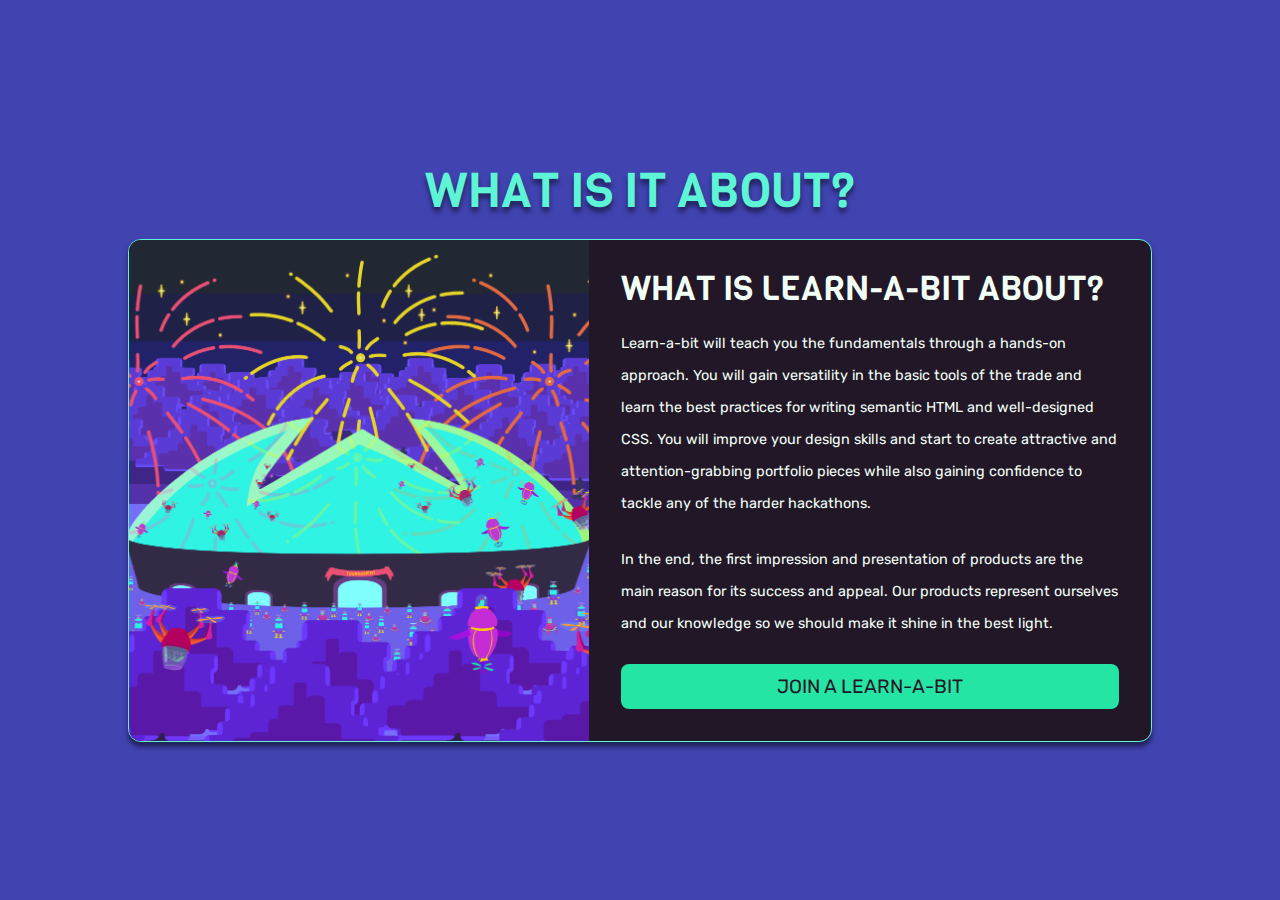
<file: Solutions/Challenge02/index.html>
<!DOCTYPE html>
<html lang="en">
  <head>
    <meta charset="UTF-8" />
    <meta http-equiv="X-UA-Compatible" content="IE=edge" />
    <meta name="viewport" content="width=device-width, initial-scale=1.0" />
    <title>Mintbean Learn-a-bit Challenge 02 - Card by Emsad Ahmetašević</title>

    <link rel="preconnect" href="https://fonts.gstatic.com" />
    <link
      href="https://fonts.googleapis.com/css2?family=Rubik:wght@400;700&family=Viga&display=swap"
      rel="stylesheet"
    />

    <link rel="stylesheet" href="./css/style.css" />
  </head>

  <body>
    <section class="about" id="about">
      <div class="container">
        <h2 class="section__title">What is it about?</h2>
        <article class="card">
          <div class="card__container">
            <h3 class="card__title">What is learn-a-bit about?</h3>
            <section class="card__text">
              <p>
                Learn-a-bit will teach you the fundamentals through a hands-on
                approach. You will gain versatility in the basic tools of the
                trade and learn the best practices for writing semantic HTML and
                well-designed CSS. You will improve your design skills and start
                to create attractive and attention-grabbing portfolio pieces
                while also gaining confidence to tackle any of the harder
                hackathons.
              </p>
              <p>
                In the end, the first impression and presentation of products
                are the main reason for its success and appeal. Our products
                represent ourselves and our knowledge so we should make it shine
                in the best light.
              </p>
            </section>
            <a class="button" href="#">Join a learn-a-bit</a>
          </div>
        </article>
      </div>
    </section>
  </body>
</html>
</file>
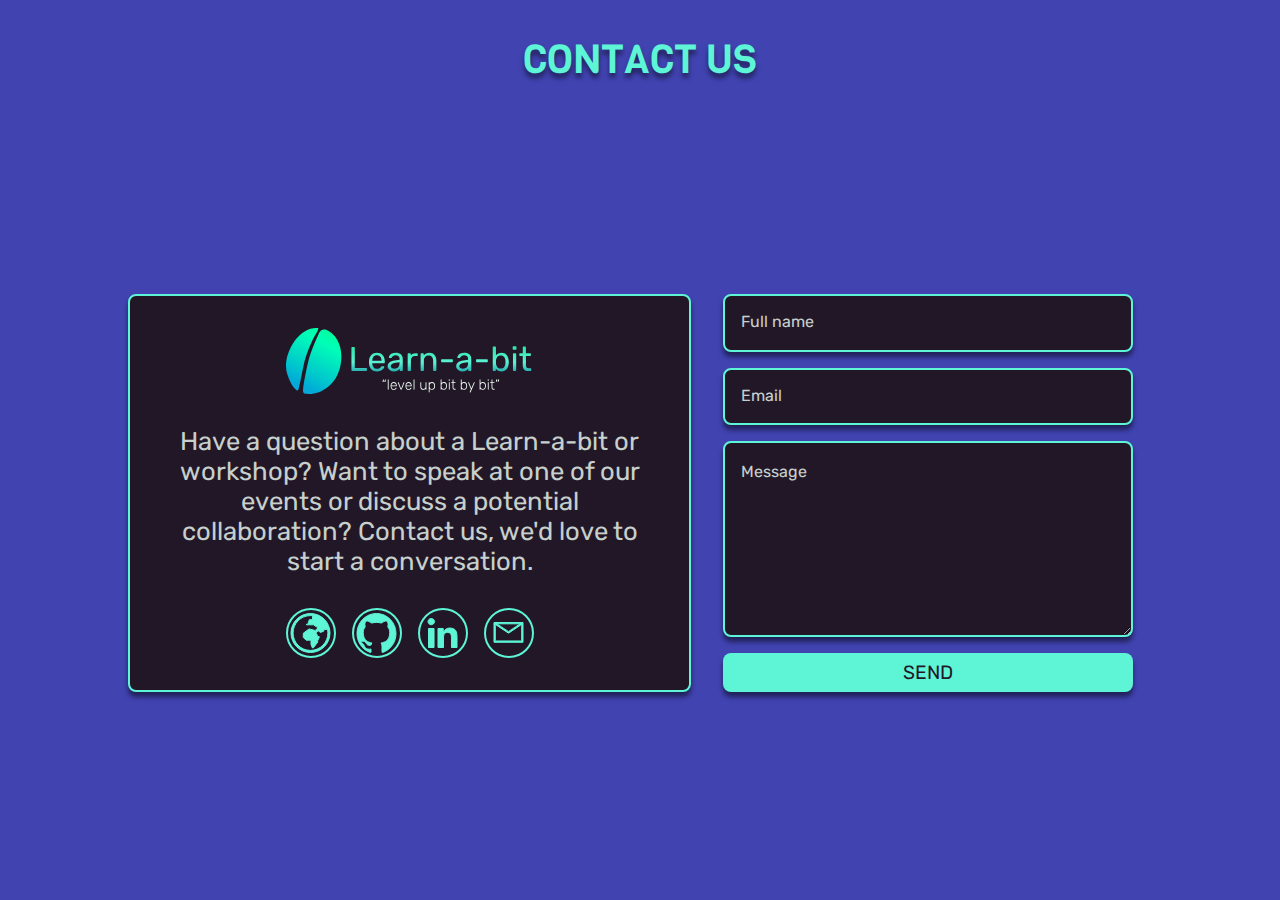
<file: Solutions/Challenge04/index.html>
<!DOCTYPE html>
<html lang="en">
  <head>
    <meta charset="UTF-8" />
    <meta http-equiv="X-UA-Compatible" content="IE=edge" />
    <meta name="viewport" content="width=device-width, initial-scale=1.0" />
    <title>
      Mintbean Learn-a-bit Challenge 04 - Contact by Emsad Ahmetašević
    </title>

    <link rel="preconnect" href="https://fonts.googleapis.com" />
    <link rel="preconnect" href="https://fonts.gstatic.com" crossorigin />
    <link
      href="https://fonts.googleapis.com/css2?family=Rubik:wght@400;700&family=Viga&display=swap"
      rel="stylesheet"
    />

    <link rel="stylesheet" href="./css/style.css" />
  </head>

  <body>
    <section class="contact">
      <h2 class="contact__title">Contact Us</h2>
      <div class="container">
        <article class="contact__card">
          <section class="contact__info">
            <img class="contact__logo" src="./images/learnabit-logo.svg" />
            <p class="contact__text">
              Have a question about a Learn-a-bit or workshop? Want to speak at
              one of our events or discuss a potential collaboration? Contact
              us, we'd love to start a conversation.
            </p>
            <ul class="contact__icons">
              <li class="contact__icon">
                <a href="#">
                  <img src="./images/icons/globe-icon.svg" alt="Globe Icon" />
                </a>
              </li>
              <li class="contact__icon">
                <a href="#">
                  <img src="./images/icons/github-icon.svg" alt="Github Icon" />
                </a>
              </li>
              <li class="contact__icon">
                <a href="#">
                  <img
                    src="./images/icons/linkedin-icon.svg"
                    alt="LinkedIn Icon"
                  />
                </a>
              </li>
              <li class="contact__icon">
                <a href="#">
                  <img src="./images/icons/mail-icon.svg" alt="Mail Icon" />
                </a>
              </li>
            </ul>
          </section>

          <form class="contact__form" action="#">
            <input
              class="contact__input"
              type="text"
              id="contactName"
              name="contactName"
              placeholder="Full name"
            />

            <input
              class="contact__input"
              type="email"
              id="contactEmail"
              name="contactEmail"
              placeholder="Email"
            />

            <textarea
              class="contact__input contact__input--textarea"
              id="contactMessage"
              name="contactMessage"
              placeholder="Message"
            ></textarea>

            <input class="contact__button" type="submit" value="Send" />
          </form>
        </article>
      </div>
    </section>
  </body>
</html>
</file>
<file: Solutions/Challenge02/css/style.css>
:root {
  --main-bg-color: #4143b1;
  --second-bg-color: #221727;
  --second-bg-color-t: rgba(34, 23, 39, 0.8);
  --highlight-color: #5ef4d6;
  --highlight2-color: #24e5a3;
  --w-color: #f1fff6;
  --main-font: 'Viga', sans-serif;
  --second-font: 'Rubik', sans-serif;
}

*,
*::before,
*::after {
  margin: 0;
  padding: 0;
  box-sizing: border-box;
}

body {
  min-height: 100vh;
  font-family: var(--second-font);
  color: var(--w-color);
  background-color: var(--main-bg-color);
}

a,
ul,
li {
  color: currentColor;
  text-decoration: none;
  list-style: none;
}

img {
  display: block;
  height: 100%;
}

.about {
  min-height: 100vh;
}

.container {
  position: relative;
  display: flex;
  flex-direction: column;
  flex: 1;
  align-items: center;
  gap: 1rem;
  width: 90%;
  height: 100%;
  margin: 0 auto;
  padding: 1rem 0;
}

.section__title {
  color: var(--highlight-color);
  font-family: var(--main-font);
  text-transform: uppercase;
  font-weight: 100;
  text-shadow: 0px 2px 2px rgba(0, 0, 0, 0.5);
}

.card {
  position: relative;
  display: flex;
  flex-direction: column;
  flex: 1;
  background-color: var(--second-bg-color);
  border: 1px solid var(--highlight-color);
  border-radius: 0.8em;
  box-shadow: 0px 5px 5px rgba(0, 0, 0, 0.5);
  overflow: hidden;
}

.card::before {
  content: '';
  position: relative;
  height: 240px;
  background: url(../images/mintbean-dome.png) no-repeat center / cover;
}

.card__container {
  display: flex;
  flex-direction: column;
  gap: 1.5rem;
  padding: 2rem;
}

.card__title {
  font-family: var(--main-font);
  font-size: 1.5rem;
  text-transform: uppercase;
  line-height: 2rem;
  font-weight: 400;
}

.card__text {
  display: flex;
  flex-direction: column;
  gap: 1.5rem;
  font-size: 0.8rem;
  line-height: 2rem;
}

.button {
  display: block;
  padding: 0.7rem 1.5rem;
  border-radius: 0.5rem;
  color: var(--second-bg-color);
  text-align: center;
  text-transform: uppercase;
  font-size: 1.2rem;
  background-color: var(--highlight2-color);
}

.button:hover {
  color: var(--second-bg-color);
  background-color: var(--highlight-color);
}

@media screen and (min-width: 768px) {
  .about {
    display: flex;
    flex-direction: column;
    justify-content: center;
  }

  .container {
    width: 80%;
    flex-grow: 0;
  }

  .card {
    flex-direction: row;
  }

  .card::before {
    width: 45%;
    height: auto;
  }

  .card__container {
    width: 55%;
  }

  .section__title {
    font-size: 48px;
    text-shadow: 0px 5px 5px rgba(0, 0, 0, 0.5);
  }

  .card__title {
    font-size: 34px;
  }

  .card__text {
    font-size: 0.9rem;
  }
}
</file>
<file: Solutions/Challenge04/css/style.css>
:root {
  --main-bg-color: #4143b1;
  --second-bg-color: #221727;
  --second-bg-color-t: rgba(34, 23, 39, 0.8);
  --highlight-color: #5ef4d6;
  --highlight2-color: #24e5a3;
  --w-color: #f1fff6;
  --main-font: 'Viga', sans-serif;
  --second-font: 'Rubik', sans-serif;
}

*,
*::before,
*::after {
  margin: 0;
  padding: 0;
  box-sizing: border-box;
}

body {
  min-height: 100vh;
  font-family: var(--second-font);
  color: var(--w-color);
  background-color: var(--main-bg-color);
}

a,
ul,
li {
  color: currentColor;
  text-decoration: none;
  list-style: none;
}

img {
  display: block;
  width: 100%;
  height: auto;
}

.contact {
  display: flex;
  flex-direction: column;
  gap: 2rem;
  min-height: 100vh;
  padding: 2rem 0;
  align-items: center;
}

.contact__title {
  color: var(--highlight-color);
  font-family: var(--main-font);
  font-size: 2rem;
  text-transform: uppercase;
  font-weight: 400;
  text-shadow: 0px 5px 5px rgba(0, 0, 0, 0.5);
}

.container {
  width: 90%;
}

.contact__card {
  display: flex;
  flex-wrap: wrap;
  gap: 2rem;
}

.contact__info {
  display: flex;
  width: 100%;
  flex-direction: column;
  align-items: center;
  justify-content: space-between;
  gap: 2rem;
  padding: 2rem;
  white-space: normal;
  background-color: var(--second-bg-color);
  border: 2px solid var(--highlight-color);
  border-radius: 8px;
  box-shadow: 0px 5px 5px rgba(0, 0, 0, 0.5);
}

.contact__logo {
  width: 80%;
}

.contact__text {
  font-size: 0.9rem;
  text-align: center;
  opacity: 0.8;
}

.contact__icons {
  display: flex;
  gap: 1rem;
}

.contact__icon {
  display: flex;
  justify-content: center;
  align-items: center;
  width: 50px;
  height: 50px;
  border: 2px solid var(--highlight-color);
  border-radius: 50%;
}

.contact__icon:hover {
  transform: scale(1.1);
  box-shadow: 0 0 8px 0 var(--highlight2-color);
}

.contact__form {
  display: flex;
  flex-direction: column;
  width: 100%;
  gap: 1rem;
}

.contact__input {
  width: 100%;
  height: 65px;
  padding: 1.2rem 1rem;
  color: currentColor;
  background-color: var(--second-bg-color);
  border: 2px solid var(--highlight-color);
  border-radius: 8px;
  box-shadow: 0px 5px 5px rgba(0, 0, 0, 0.5);
}

.contact__input--textarea {
  height: 100%;
  min-height: 120px;
}

.contact__input::placeholder {
  color: currentColor;
  font-family: 'Rubik', sans-serif;
  font-size: 1rem;
  opacity: 0.8;
}

.contact__input:focus {
  outline: none;
  box-shadow: 0 0 8px 0 var(--highlight2-color);
}

.contact__button {
  padding: 0.5rem 1rem;
  color: var(--second-bg-color);
  font-family: var(--second-font);
  font-size: 1.2rem;
  text-transform: uppercase;
  background-color: var(--highlight-color);
  outline: none;
  border: none;
  border-radius: 8px;
  box-shadow: 0px 5px 5px rgba(0, 0, 0, 0.5);
}

.contact__button:hover {
  background-color: var(--highlight2-color);
  box-shadow: 0 0 8px 0 var(--highlight-color);
  cursor: pointer;
}

@media screen and (min-width: 850px) {
  .contact__title {
    font-size: 2.5rem;
  }

  .container {
    width: 80%;
    flex: 1;
    display: flex;
  }

  .contact__card {
    align-self: center;
  }

  .contact__info {
    width: 55%;
  }

  .contact__logo {
    width: 50%;
  }

  .contact__text {
    font-size: 1.6rem;
  }

  .contact__form {
    width: 40%;
  }
}
</file>
